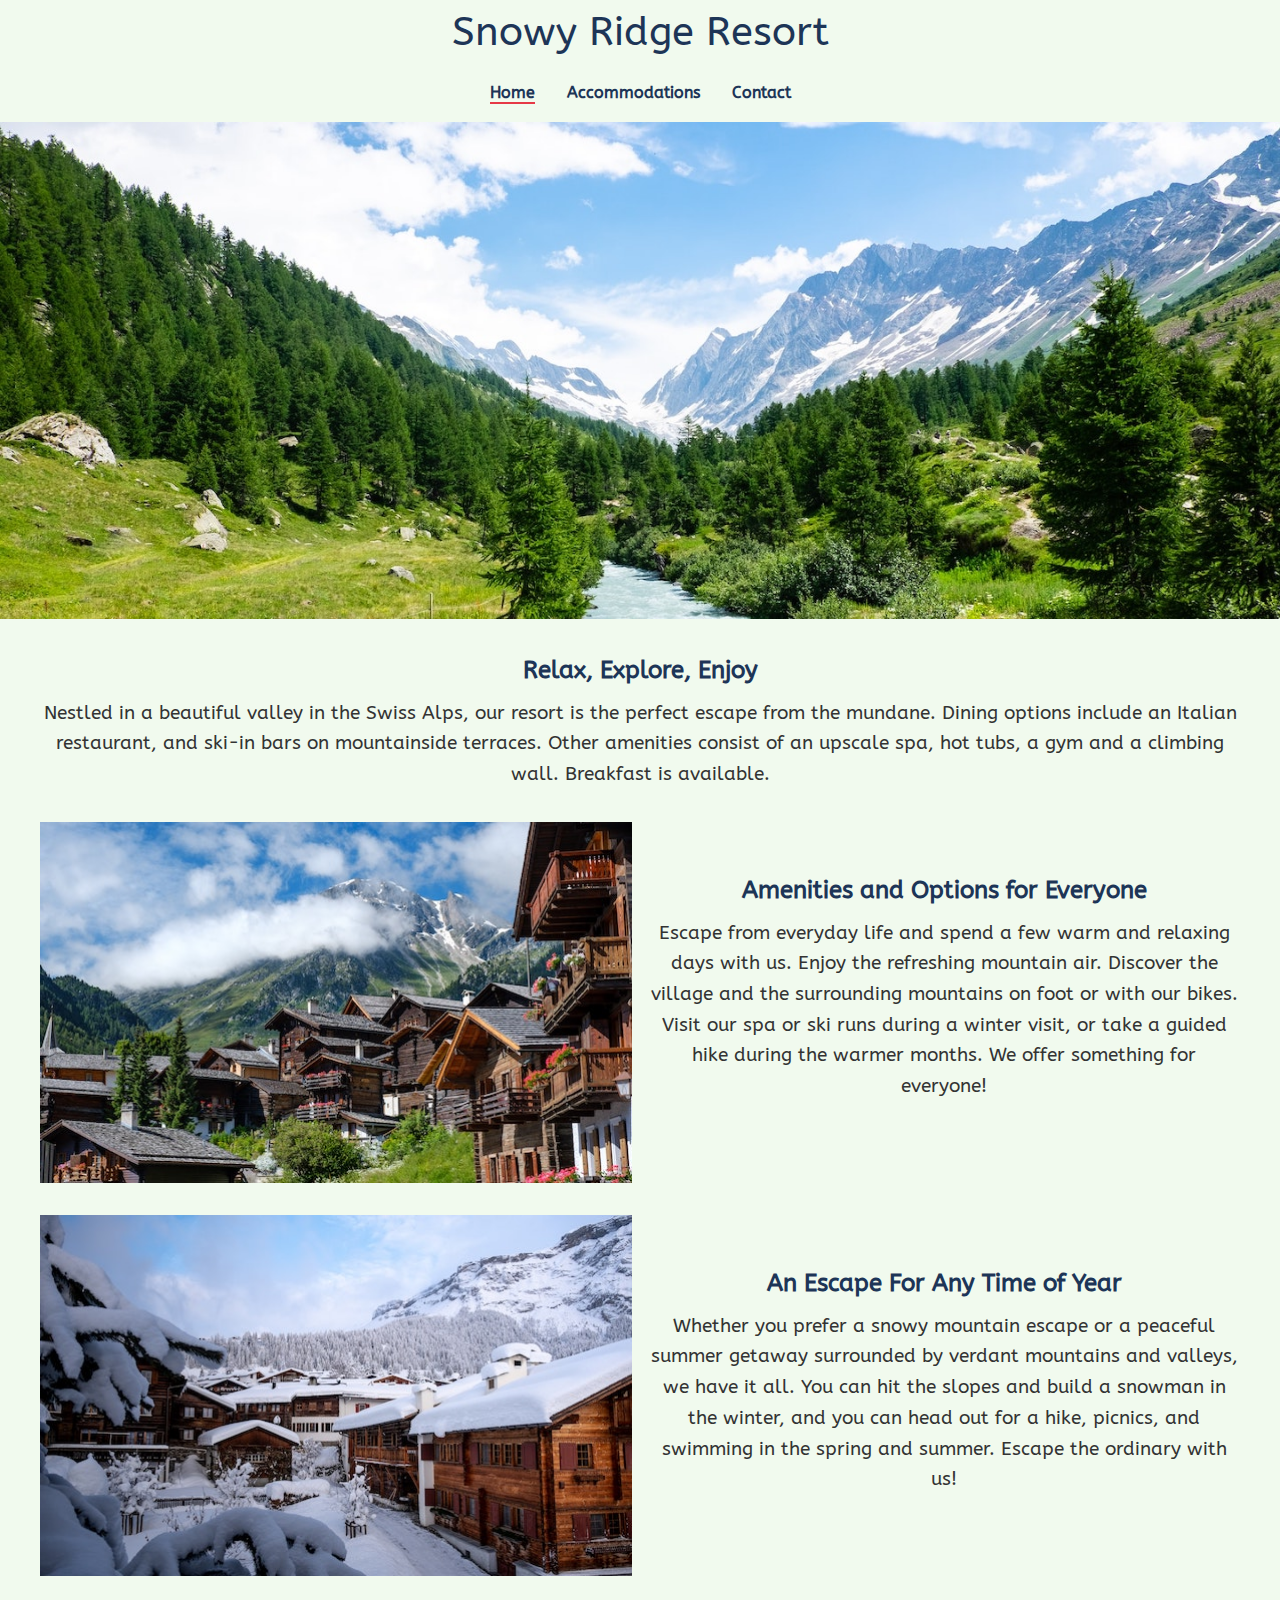
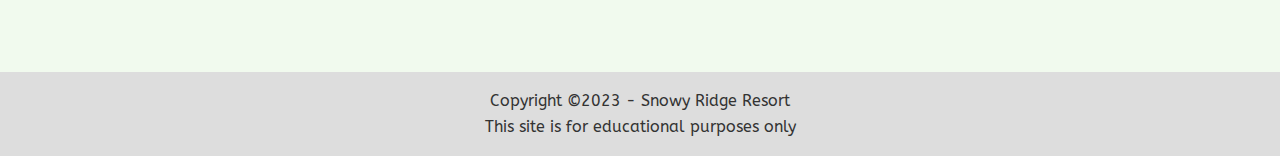
<file: index.html>
<!DOCTYPE html>
<html lang="en">
<head>
    <meta charset="UTF-8">
    <meta name="author" content="Patryk">
    <meta name="description" content="Snowy Ridge Resort is a cozy resort in the Swiss Alps that offers luxurious accommodations.">
    <meta name="viewport" content="width=device-width, initial-scale=1.0">
    <title>Snowy Ridge Resort</title>
    <link rel="icon" href="images/snowy-mountain.png" type="image/x-icon">

    <link rel="preconnect" href="https://fonts.googleapis.com">
    <link rel="preconnect" href="https://fonts.gstatic.com" crossorigin>
    <link href="https://fonts.googleapis.com/css2?family=ABeeZee&display=swap" rel="stylesheet">
    
    <link rel="stylesheet" href="styles.css">
</head>
<body>
    <header>
        <h1><a href="index.html">Snowy Ridge Resort</a></h1>
        <nav>
            <ul>
                <li><a href="index.html" class="active">Home</a></li>
                <li><a href="#">Accommodations</a></li>
                <li><a href="contact.html">Contact</a></li>
            </ul>
        </nav>
        <img src="images/swiss-valley.jpg" alt="Panoramic view of a lush Swiss valley surrounded by mountains" width="1280" height="400">
    </header>

    <main>
        <h2>Relax, Explore, Enjoy</h2>
        <p>Nestled in a beautiful valley in the Swiss Alps, our resort is the perfect escape from the mundane. Dining options include an Italian restaurant, and ski-in bars on mountainside terraces. Other amenities consist of an upscale spa, hot tubs, a gym and a climbing wall. Breakfast is available.</p>

        <section>
            <img src="images/swiss-chalet.jpg" alt="Traditional Swiss chalet with wooden balconies and snowy peaks in the background" width="600" height="400">
            <div>
                <h3>Amenities and Options for Everyone</h3>
                <p>Escape from everyday life and spend a few warm and relaxing days with us. Enjoy the refreshing mountain air. Discover the village and the surrounding mountains on foot or with our bikes. Visit our spa or ski runs during a winter visit, or take a guided hike during the warmer months. We offer something for everyone!</p>
            </div>
        </section>

        <section>
            <img src="images/snowy-chalet.jpg" alt="Snow-covered chalet surrounded by mountains under a clear winter sky" width="600" height="400">
            <div>
                <h3>An Escape For Any Time of Year</h3>
                <p>Whether you prefer a snowy mountain escape or a peaceful summer getaway surrounded by verdant mountains and valleys, we have it all. You can hit the slopes and build a snowman in the winter, and you can head out for a hike, picnics, and swimming in the spring and summer. Escape the ordinary with us!</p>
            </div>
        </section>
    </main>

    <footer>
        <p>Copyright ©2023 - Snowy Ridge Resort</p>
        <p>This site is for educational purposes only</p>
    </footer>
</body>
</html>
</file>
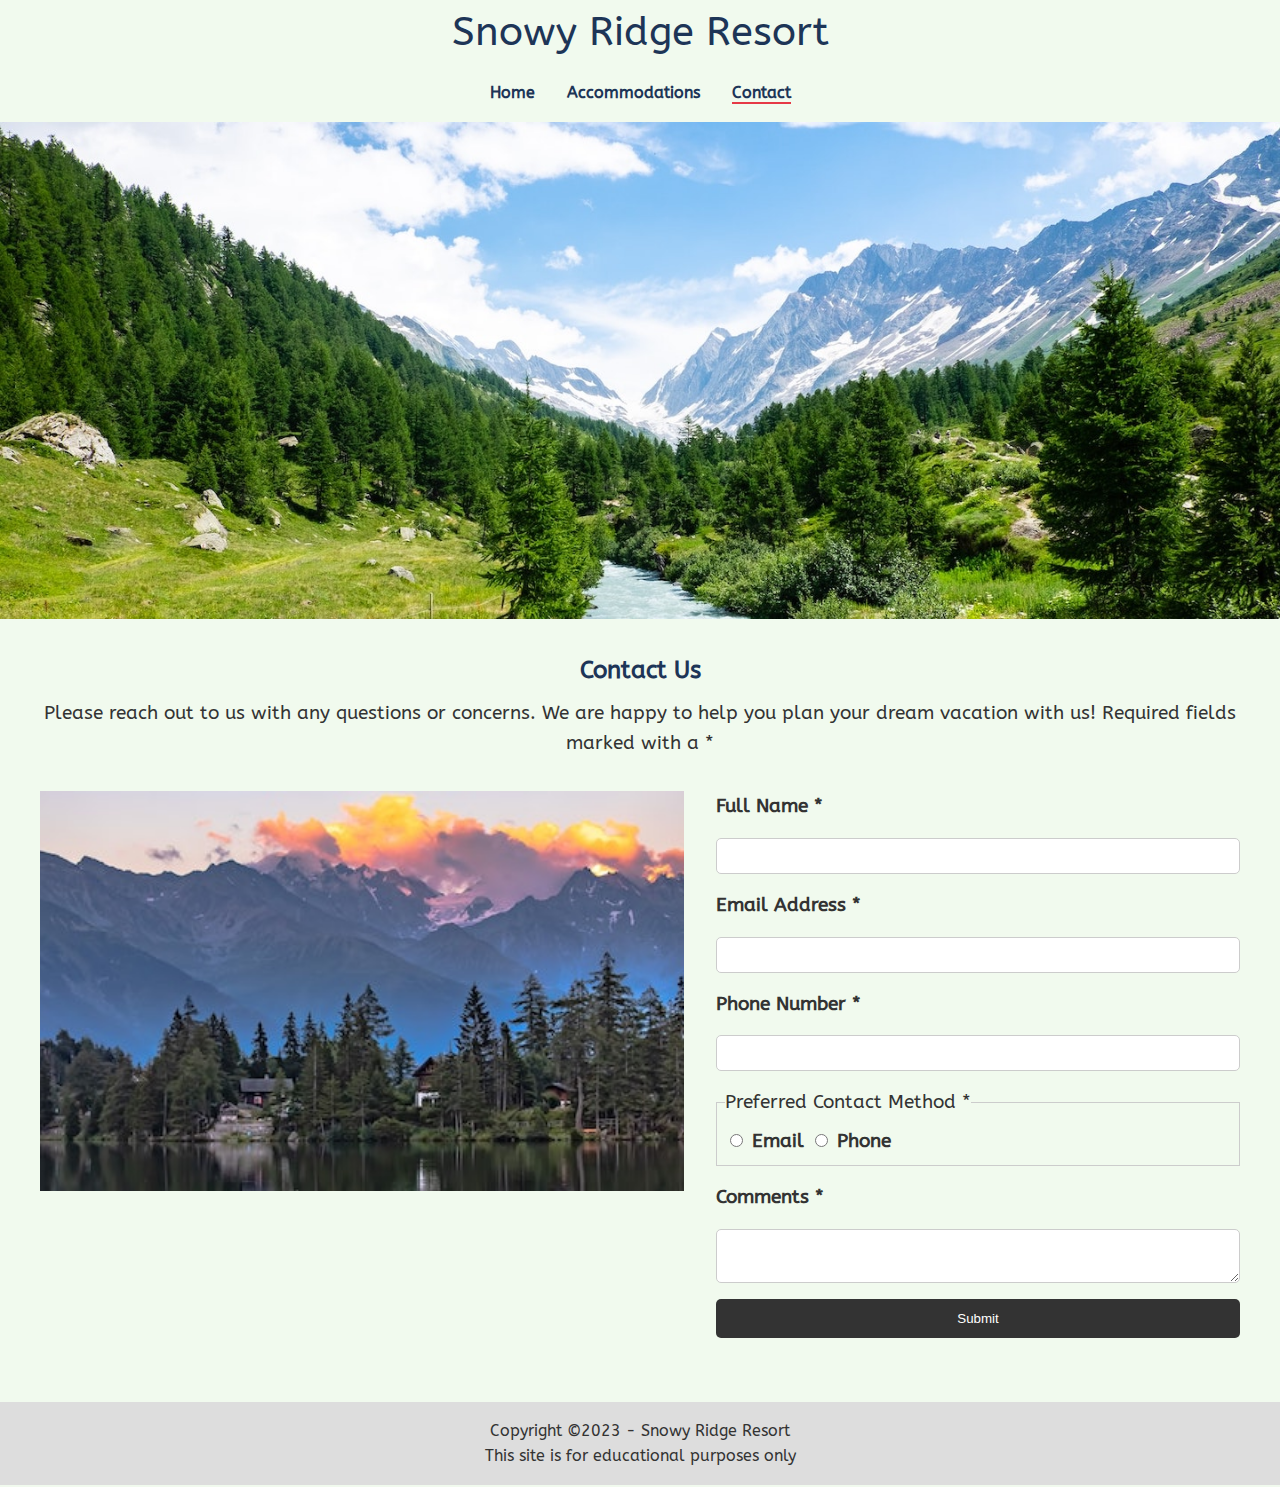
<file: contact.html>
<!DOCTYPE html>
<html lang="en">
<head>
    <meta charset="UTF-8">
    <meta name="author" content="Patryk Zalech">
    <meta name="description" content="Snowy Ridge Resort is a cozy resort in the Swiss Alps that offers luxurious accommodations.">
    <meta name="viewport" content="width=device-width, initial-scale=1.0">
    <title>Snowy Ridge Resort | Contact</title>
    <link rel="icon" href="images/snowy-mountain.png" type="image/x-icon">

    <link rel="preconnect" href="https://fonts.googleapis.com">
    <link rel="preconnect" href="https://fonts.gstatic.com" crossorigin>
    <link href="https://fonts.googleapis.com/css2?family=ABeeZee&display=swap" rel="stylesheet">
    
    <link rel="stylesheet" href="styles.css">
</head>
<body>
    <header>
        <h1><a href="index.html">Snowy Ridge Resort</a></h1>
        <nav>
            <ul>
                <li><a href="index.html">Home</a></li>
                <li><a href="#">Accommodations</a></li>
                <li><a href="contact.html" class="active">Contact</a></li>
            </ul>
        </nav>
        <img src="images/swiss-valley.jpg" alt="Panoramic view of a lush Swiss valley surrounded by mountains" width="1280" height="400">
    </header>

    <main>
        <h2>Contact Us</h2>
        <p>Please reach out to us with any questions or concerns. We are happy to help you plan your dream vacation with us! Required fields marked with a *</p>
        
        <div>
            <img src="images/swiss-sunset.jpg" alt="Sunset over the Swiss Alps with mountain silhouettes" width="600" height="400">
            <form action="https://wp.zybooks.com/form-viewer.php" method="post">
                <label for="fullname">Full Name *</label>
                <input type="text" id="fullname" name="fullname" required>

                <label for="email">Email Address *</label>
                <input type="email" id="email" name="email" required>

                <label for="phone">Phone Number *</label>
                <input type="tel" id="phone" name="phone" required>

                <fieldset>
                    <legend>Preferred Contact Method *</legend>
                    <input type="radio" id="contact-email" name="contact-method" value="email" required>
                    <label for="contact-email">Email</label>
                    <input type="radio" id="contact-phone" name="contact-method" value="phone">
                    <label for="contact-phone">Phone</label>
                </fieldset>

                <label for="comments">Comments *</label>
                <textarea id="comments" name="comments" required></textarea>

                <button type="submit">Submit</button>
            </form>
        </div>
    </main>

    <footer>
        <p>Copyright ©2023 - Snowy Ridge Resort</p>
        <p>This site is for educational purposes only</p>
    </footer>
</body>
</html>
</file>
<file: styles.css>
html,body,div,span,applet,object,iframe,h1,h2,h3,h4,h5,h6,p,blockquote,pre,a,abbr,acronym,address,big,cite,code,del,dfn,em,img,ins,kbd,q,s,samp,small,strike,strong,sub,sup,tt,var,b,u,i,center,dl,dt,dd,ol,ul,li,fieldset,form,label,legend,table,caption,tbody,tfoot,thead,tr,th,td,article,aside,canvas,details,embed,figure,figcaption,footer,header,hgroup,menu,nav,output,ruby,section,summary,time,mark,audio,video{margin:0;padding:0;border:0;font-size:100%;font:inherit;vertical-align:baseline}article,aside,details,figcaption,figure,footer,header,hgroup,menu,nav,section{display:block}body{line-height:1}ol,ul{list-style:none}blockquote,q{quotes:none}blockquote:before,blockquote:after,q:before,q:after{content:'';content:none}table{border-collapse:collapse;border-spacing:0}:root{--primary-color:#1d3557;--secondary-color:#f1faee;--accent-color:#e63946;--font-family:'ABeeZee',Arial,sans-serif;--max-width:1280px}body{font-family:var(--font-family);font-size:1rem;background-color:var(--secondary-color);color:#333;line-height:1.6;display:flex;flex-direction:column;align-items:center}header,main,footer{width:100%;max-width:var(--max-width)}header{text-align:center}header h1 a{text-decoration:none;color:var(--primary-color);font-size:2.5rem}nav ul{list-style:none;display:flex;justify-content:center;gap:2rem;margin:1rem 0}nav a{text-decoration:none;color:var(--primary-color);font-weight:700}nav a:hover,nav a:focus{color:var(--accent-color)}nav a.active{border-bottom:2px solid var(--accent-color)}header img{width:100%;height:auto;display:block}main{padding:2rem;font-size:1.2rem}main h2{text-align:center;font-size:1.5rem;font-weight:700;margin-bottom:1rem;color:var(--primary-color)}main p{margin-bottom:1.5rem;text-align:center}section{display:flex;flex-wrap:wrap;gap:1rem;margin-bottom:2rem;align-items:center}section img{max-width:100%;height:auto;flex:1 1 45%}section div{flex:1 1 45%;text-align:center}section h3{color:var(--primary-color);font-size:1.5rem;font-weight:700;margin-bottom:.5rem}body{font-family:'ABeeZee',sans-serif;margin:0;padding:0}main{max-width:1200px;margin:2rem auto;padding:0 1rem}main h2{text-align:center;margin-bottom:.5rem}main p{text-align:center;margin-bottom:2rem}main>div{display:flex;flex-wrap:wrap;gap:2rem;align-items:flex-start}main>div img{flex:1 1 50%;max-width:100%;height:400px;object-fit:cover}form{flex:1 1 40%;display:flex;flex-direction:column;gap:1rem}form label{font-weight:700}form input,form textarea{padding:.5rem;font-size:1rem;border:1px solid #ccc;border-radius:5px}form fieldset{border:1px solid #ccc;padding:.5rem}form button{padding:.75rem;background-color:#333;color:#fff;border:none;cursor:pointer;border-radius:5px}form button:hover{background-color:#555}footer{text-align:center;padding:1rem;background-color:#ddd;margin-top:2rem}
</file>
